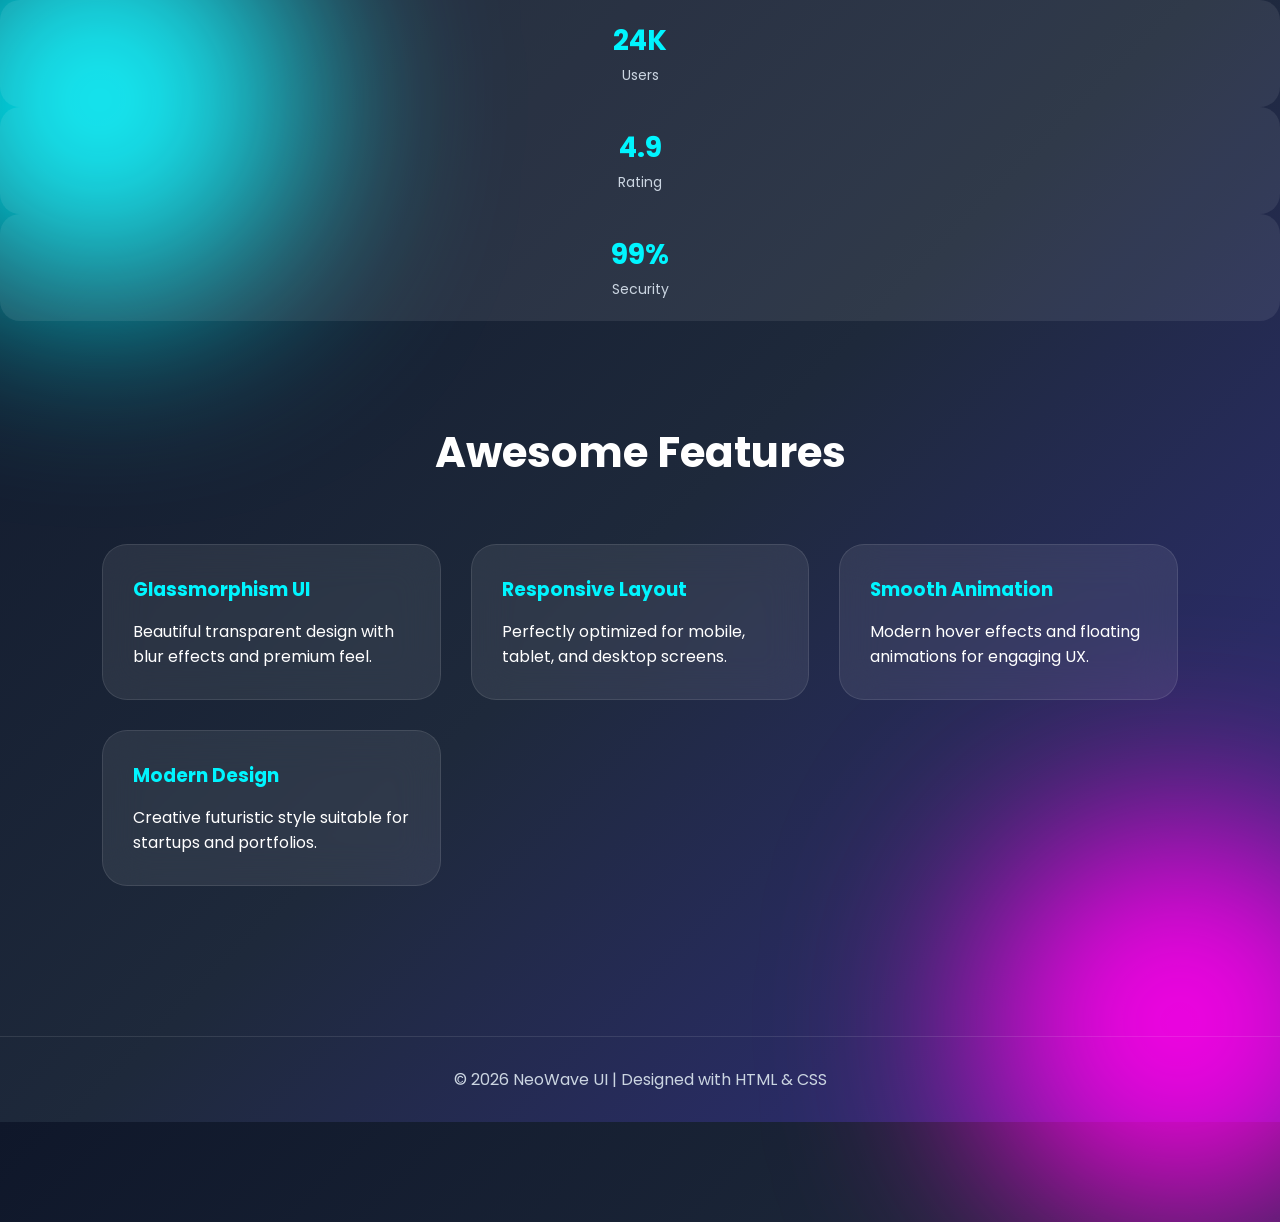
<file: Glassmorphism Frontend/index.html>
<!DOCTYPE html>
<html lang="en">

<head>
    <meta charset="UTF-8" />
    <meta name="viewport" content="width=device-width, initial-scale=1.0" />
    <title>NeoWave UI</title>
    <link rel="preconnect" href="https://fonts.googleapis.com">
    <link rel="preconnect" href="https://fonts.gstatic.com" crossorigin>
    <link href="https://fonts.googleapis.com/css2?family=Poppins:wght@300;400;500;600;700&display=swap"
        rel="stylesheet">
    <link rel="stylesheet" href="./style.css">
</head>

<body>
    <div class="stat-box">
        <h3>24K</h3>
        <span>Users</span>
    </div>


    <div class="stat-box">
        <h3>4.9</h3>
        <span>Rating</span>
    </div>


    <div class="stat-box">
        <h3>99%</h3>
        <span>Security</span>
    </div>
    </div>
    </div>
    </div>


    </section>


    <section class="features">


        <h2 class="section-title">Awesome Features</h2>


        <div class="feature-grid">


            <div class="feature-card">
                <h3>Glassmorphism UI</h3>
                <p>Beautiful transparent design with blur effects and premium feel.</p>
            </div>


            <div class="feature-card">
                <h3>Responsive Layout</h3>
                <p>Perfectly optimized for mobile, tablet, and desktop screens.</p>
            </div>


            <div class="feature-card">
                <h3>Smooth Animation</h3>
                <p>Modern hover effects and floating animations for engaging UX.</p>
            </div>


            <div class="feature-card">
                <h3>Modern Design</h3>
                <p>Creative futuristic style suitable for startups and portfolios.</p>
            </div>


        </div>


    </section>


    <footer>
        © 2026 NeoWave UI | Designed with HTML & CSS
    </footer>


</body>

</html>
</file>
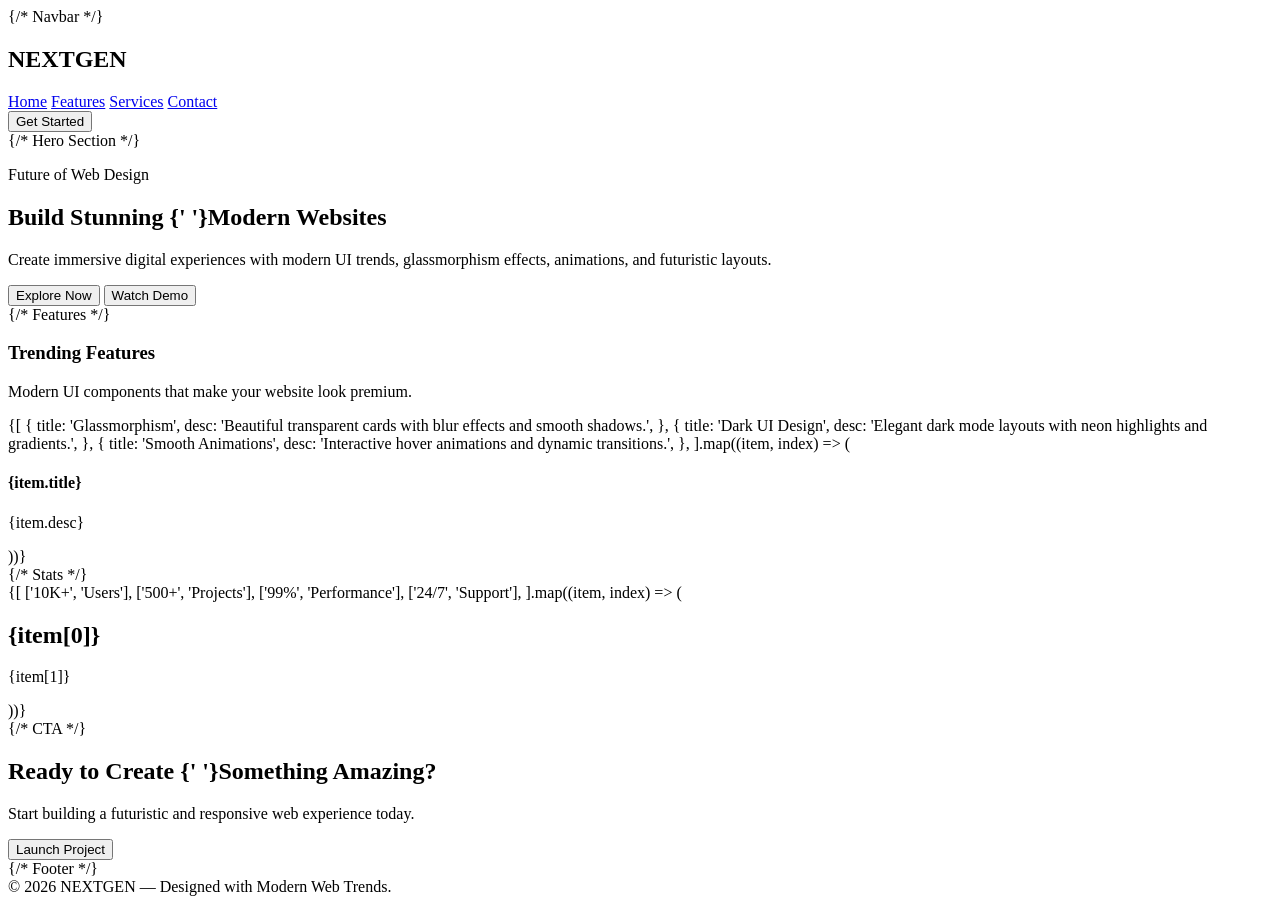
<file: web page trand/index.html>
<!DOCTYPE html>
<html lang="en">

<head>
    <meta charset="UTF-8">
    <meta name="viewport" content="width=device-width, initial-scale=1.0">
    <title>Document</title>
</head>

<body>

    <div className="min-h-screen bg-black text-white overflow-hidden">
        {/* Navbar */}
        <nav
            className="flex items-center justify-between px-8 py-6 border-b border-white/10 backdrop-blur-lg sticky top-0 z-50 bg-black/40">
            <h1
                className="text-2xl font-bold tracking-widest bg-gradient-to-r from-cyan-400 to-purple-500 text-transparent bg-clip-text">
                NEXTGEN
            </h1>

            <div className="hidden md:flex gap-8 text-sm font-medium text-gray-300">
                <a href="#" className="hover:text-cyan-400 transition">Home</a>
                <a href="#" className="hover:text-cyan-400 transition">Features</a>
                <a href="#" className="hover:text-cyan-400 transition">Services</a>
                <a href="#" className="hover:text-cyan-400 transition">Contact</a>
            </div>

            <button
                className="px-5 py-2 rounded-full bg-gradient-to-r from-cyan-500 to-purple-600 hover:scale-105 transition-all shadow-lg shadow-cyan-500/30">
                Get Started
            </button>
        </nav>

        {/* Hero Section */}
        <section className="relative flex flex-col items-center justify-center text-center px-6 py-28">
            <div className="absolute w-[400px] h-[400px] bg-cyan-500/20 blur-[120px] rounded-full top-10 left-10"></div>
            <div className="absolute w-[350px] h-[350px] bg-purple-500/20 blur-[120px] rounded-full bottom-0 right-0">
            </div>

            <p className="uppercase tracking-[6px] text-cyan-400 text-sm mb-4 z-10">
                Future of Web Design
            </p>

            <h2 className="text-5xl md:text-7xl font-extrabold leading-tight max-w-5xl z-10">
                Build Stunning
                <span
                    className="bg-gradient-to-r from-cyan-400 via-blue-500 to-purple-500 text-transparent bg-clip-text">
                    {' '}Modern Websites
                </span>
            </h2>

            <p className="mt-6 text-lg text-gray-400 max-w-2xl z-10">
                Create immersive digital experiences with modern UI trends,
                glassmorphism effects, animations, and futuristic layouts.
            </p>

            <div className="flex gap-4 mt-10 z-10 flex-wrap justify-center">
                <button
                    className="px-8 py-4 rounded-full bg-gradient-to-r from-cyan-500 to-blue-600 hover:scale-105 transition-all shadow-xl shadow-cyan-500/40">
                    Explore Now
                </button>

                <button className="px-8 py-4 rounded-full border border-white/20 hover:bg-white/10 transition-all">
                    Watch Demo
                </button>
            </div>
        </section>

        {/* Features */}
        <section className="px-8 py-20 max-w-7xl mx-auto">
            <div className="text-center mb-16">
                <h3 className="text-4xl font-bold">Trending Features</h3>
                <p className="text-gray-400 mt-3">
                    Modern UI components that make your website look premium.
                </p>
            </div>

            <div className="grid md:grid-cols-3 gap-8">
                {[
                {
                title: 'Glassmorphism',
                desc: 'Beautiful transparent cards with blur effects and smooth shadows.',
                },
                {
                title: 'Dark UI Design',
                desc: 'Elegant dark mode layouts with neon highlights and gradients.',
                },
                {
                title: 'Smooth Animations',
                desc: 'Interactive hover animations and dynamic transitions.',
                },
                ].map((item, index) => (
                <div key={index}
                    className="bg-white/5 border border-white/10 backdrop-blur-xl rounded-3xl p-8 hover:-translate-y-3 hover:border-cyan-400/50 transition-all duration-300 shadow-lg">
                    <div className="w-16 h-16 rounded-2xl bg-gradient-to-r from-cyan-500 to-purple-600 mb-6"></div>
                    <h4 className="text-2xl font-semibold mb-4">{item.title}</h4>
                    <p className="text-gray-400 leading-relaxed">{item.desc}</p>
                </div>
                ))}
            </div>
        </section>

        {/* Stats */}
        <section className="py-20 px-8 bg-gradient-to-r from-cyan-500/10 to-purple-500/10 border-y border-white/10">
            <div className="max-w-6xl mx-auto grid md:grid-cols-4 gap-8 text-center">
                {[
                ['10K+', 'Users'],
                ['500+', 'Projects'],
                ['99%', 'Performance'],
                ['24/7', 'Support'],
                ].map((item, index) => (
                <div key={index}>
                    <h2 className="text-5xl font-extrabold text-cyan-400">{item[0]}</h2>
                    <p className="text-gray-400 mt-2">{item[1]}</p>
                </div>
                ))}
            </div>
        </section>

        {/* CTA */}
        <section className="py-28 px-8 text-center relative">
            <div
                className="max-w-4xl mx-auto bg-white/5 border border-white/10 rounded-[40px] p-12 backdrop-blur-2xl shadow-2xl">
                <h2 className="text-5xl font-bold leading-tight">
                    Ready to Create
                    <span className="bg-gradient-to-r from-cyan-400 to-purple-500 text-transparent bg-clip-text">
                        {' '}Something Amazing?
                    </span>
                </h2>

                <p className="text-gray-400 mt-6 text-lg">
                    Start building a futuristic and responsive web experience today.
                </p>

                <button
                    className="mt-10 px-10 py-4 rounded-full bg-gradient-to-r from-cyan-500 to-purple-600 hover:scale-105 transition-all shadow-lg shadow-purple-500/30 text-lg font-semibold">
                    Launch Project
                </button>
            </div>
        </section>

        {/* Footer */}
        <footer className="border-t border-white/10 py-8 text-center text-gray-500 text-sm">
            © 2026 NEXTGEN — Designed with Modern Web Trends.
        </footer>
    </div>
</body>

</html>
</file>
<file: Glassmorphism Frontend/style.css>
* {
    margin: 0;
    padding: 0;
    box-sizing: border-box;
    font-family: 'Poppins', sans-serif;
}

body {
    min-height: 100vh;
    background: linear-gradient(135deg, #0f172a, #1e293b, #312e81);
    overflow-x: hidden;
    color: white;
    position: relative;
}

body::before,
body::after {
    content: '';
    position: absolute;
    width: 400px;
    height: 400px;
    border-radius: 50%;
    filter: blur(100px);
    z-index: -1;
}

body::before {
    background: #00f5ff;
    top: -100px;
    left: -100px;
}

body::after {
    background: #ff00ea;
    bottom: -100px;
    right: -100px;
}

nav {
    width: 100%;
    padding: 20px 8%;
    display: flex;
    justify-content: space-between;
    align-items: center;
    position: sticky;
    top: 0;
    backdrop-filter: blur(12px);
    background: rgba(255, 255, 255, 0.05);
    border-bottom: 1px solid rgba(255, 255, 255, 0.1);
    z-index: 1000;
}

.logo {
    font-size: 28px;
    font-weight: 700;
    color: #00f5ff;
    letter-spacing: 1px;
}

nav ul {
    display: flex;
    gap: 30px;
    list-style: none;
}

nav ul li a {
    text-decoration: none;
    color: white;
    transition: 0.3s;
    font-weight: 500;
}

nav ul li a:hover {
    color: #00f5ff;
}

.hero {
    display: flex;
    justify-content: space-between;
    align-items: center;
    min-height: 100vh;
    padding: 0 8%;
    gap: 50px;
    flex-wrap: wrap;
}

.hero-text {
    flex: 1;
    animation: fadeIn 1.5s ease;
}

.hero-text h1 {
    font-size: 64px;
    line-height: 1.2;
    margin-bottom: 20px;
}

.hero-text h1 span {
    color: #00f5ff;
}

.hero-text p {
    font-size: 18px;
    color: #d1d5db;
    margin-bottom: 30px;
    max-width: 600px;
}

.buttons {
    display: flex;
    gap: 20px;
    flex-wrap: wrap;
}

.btn {
    padding: 14px 30px;
    border: none;
    border-radius: 40px;
    cursor: pointer;
    font-size: 16px;
    font-weight: 600;
    transition: 0.4s;
}

.primary {
    background: linear-gradient(45deg, #00f5ff, #00c6ff);
    color: black;
    box-shadow: 0 0 20px rgba(0, 245, 255, 0.5);
}

.primary:hover {
    transform: translateY(-5px) scale(1.03);
}

.secondary {
    background: transparent;
    color: white;
    border: 2px solid rgba(255, 255, 255, 0.2);
    backdrop-filter: blur(10px);
}

.secondary:hover {
    background: rgba(255, 255, 255, 0.08);
    transform: translateY(-5px);
}

.hero-card {
    flex: 1;
    display: flex;
    justify-content: center;
    align-items: center;
    animation: float 4s ease-in-out infinite;
}

.glass {
    width: 380px;
    height: 450px;
    background: rgba(255, 255, 255, 0.08);
    border: 1px solid rgba(255, 255, 255, 0.15);
    border-radius: 30px;
    backdrop-filter: blur(20px);
    padding: 30px;
    box-shadow: 0 20px 50px rgba(0, 0, 0, 0.4);
    position: relative;
    overflow: hidden;
}

.glass::before {
    content: '';
    position: absolute;
    width: 180px;
    height: 180px;
    background: rgba(0, 245, 255, 0.2);
    border-radius: 50%;
    top: -50px;
    right: -50px;
}

.glass h2 {
    font-size: 30px;
    margin-bottom: 20px;
    position: relative;
    z-index: 1;
}

.glass p {
    color: #d1d5db;
    margin-bottom: 20px;
    position: relative;
    z-index: 1;
}

.stats {
    display: grid;
    grid-template-columns: repeat(2, 1fr);
    gap: 20px;
    margin-top: 30px;
    position: relative;
    z-index: 1;
}

.stat-box {
    background: rgba(255, 255, 255, 0.08);
    padding: 20px;
    border-radius: 20px;
    text-align: center;
    transition: 0.4s;
}

.stat-box:hover {
    transform: scale(1.05);
    background: rgba(255, 255, 255, 0.12);
}

.stat-box h3 {
    font-size: 28px;
    color: #00f5ff;
}

.stat-box span {
    font-size: 14px;
    color: #cbd5e1;
}

.features {
    padding: 100px 8%;
}

.section-title {
    text-align: center;
    font-size: 42px;
    margin-bottom: 60px;
}

.feature-grid {
    display: grid;
    grid-template-columns: repeat(auto-fit, minmax(250px, 1fr));
    gap: 30px;
}

.feature-card {
    background: rgba(255, 255, 255, 0.08);
    padding: 30px;
    border-radius: 25px;
    backdrop-filter: blur(20px);
    border: 1px solid rgba(255, 255, 255, 0.1);
    transition: 0.4s;
}

.feature-card:hover {
    transform: translateY(-10px);
    box-shadow: 0 15px 30px rgba(0, 0, 0, 0.4);
}

.feature-card h3 {
    margin-bottom: 15px;
    color: #00f5ff;
}

footer {
    text-align: center;
    padding: 30px;
    color: #cbd5e1;
    border-top: 1px solid rgba(255, 255, 255, 0.1);
    margin-top: 50px;
}

@keyframes fadeIn {
    from {
        opacity: 0;
        transform: translateY(50px);
    }

    to {
        opacity: 1;
        transform: translateY(0);
    }
}

@keyframes float {

    0%,
    100% {
        transform: translateY(0px);
    }

    50% {
        transform: translateY(-20px);
    }
}

@media (max-width: 900px) {
    .hero {
        flex-direction: column;
        padding-top: 50px;
        text-align: center;
    }

    .hero-text h1 {
        font-size: 42px;
    }

    .buttons {
        justify-content: center;
    }

    nav ul {
        display: none;
    }
}
</file>
